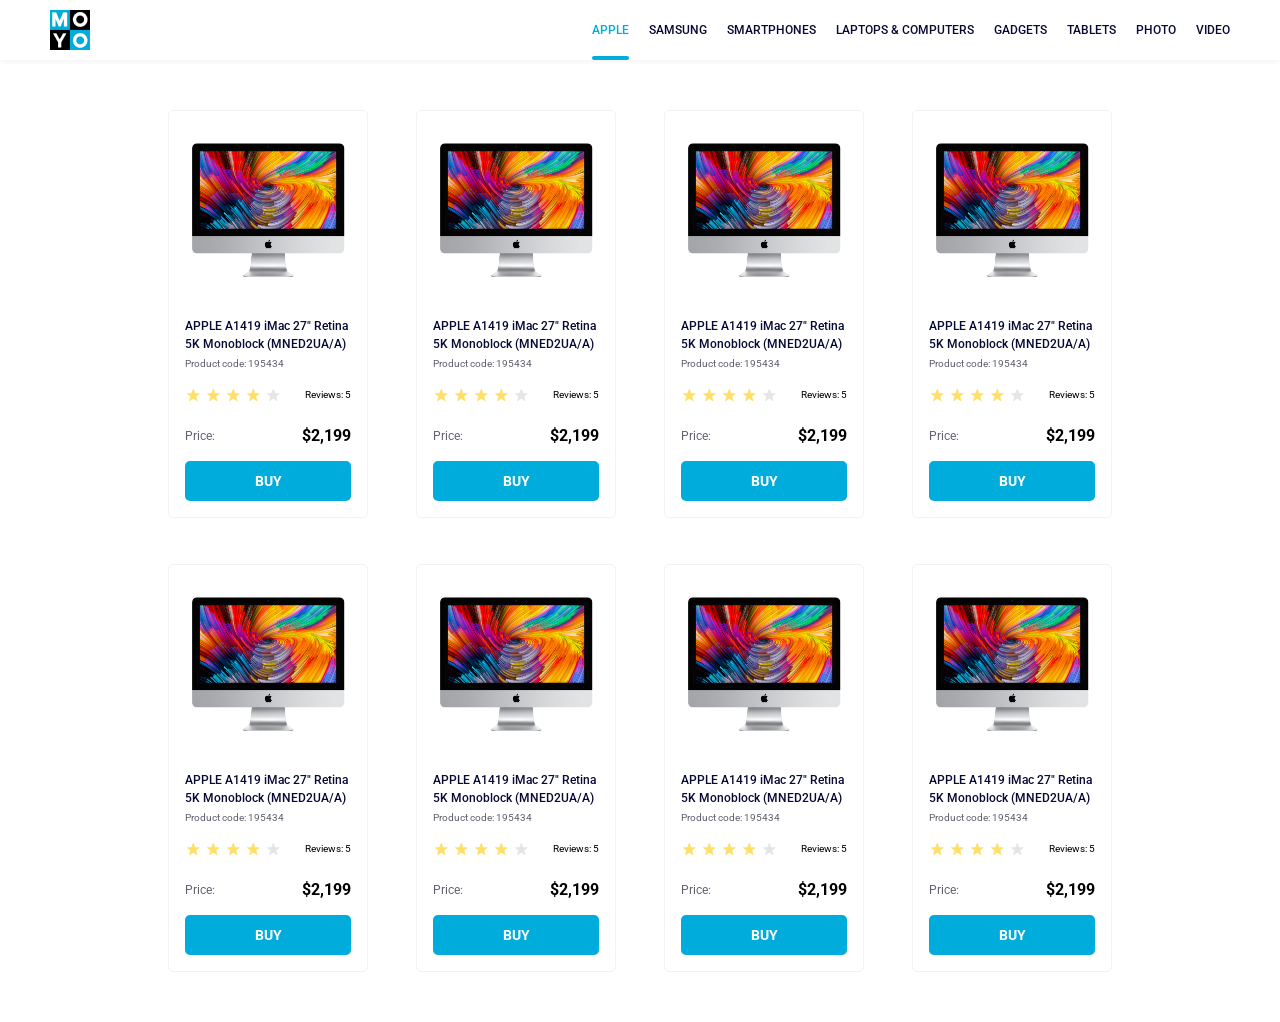
<file: index.html>
<!doctype html><html lang="en"><head><meta charset="utf-8"><meta name="viewport" content="width=device-width, initial-scale=1.0"><title>Catalog</title><link rel="preconnect" href="https://fonts.gstatic.com"><link href="https://fonts.googleapis.com/css2?family=Roboto:wght@400;500;700&display=swap" rel="stylesheet"><link rel="stylesheet" href="index.b15a79cd.css"></head><body> <header class="header"> <a class="header__logo" href="#"> <img class="header__logo-image" src="logo.eddae0ff.png" alt="Moyo logo"> </a> <nav class="nav"> <ul class="menu"> <li class="menu__list-item"> <a class="is-active menu__link" href="#"> Apple </a> </li> <li class="menu__list-item"> <a class="menu__link" href="#"> Samsung </a> </li> <li class="menu__list-item"> <a class="menu__link" href="#"> Smartphones </a> </li> <li class="menu__list-item"> <a data-qa="nav-hover" class="menu__link" href="#"> Laptops & computers </a> </li> <li class="menu__list-item"> <a class="menu__link" href="#"> Gadgets </a> </li> <li class="menu__list-item"> <a class="menu__link" href="#"> Tablets </a> </li> <li class="menu__list-item"> <a class="menu__link" href="#"> Photo </a> </li> <li class="menu__list-item"> <a class="menu__link" href="#"> Video </a> </li> </ul> </nav> </header> <main class="main"> <div class="container"> <div data-qa="card" class="card"> <img class="card__image" src="imac.202c52ff.jpeg" alt="imac computer"> <h1 class="card__title"> APPLE A1419 iMac 27" Retina 5K Monoblock (MNED2UA/A) </h1> <p class="card__code">Product code: 195434</p> <div class="reviews"> <div class="stars"> <div class="stars__star" alt="gold-star"></div> <div class="stars__star" alt="gold-star"></div> <div class="stars__star" alt="gold-star"></div> <div class="stars__star" alt="gold-star"></div> <div class="stars__star" alt="gold-star"></div> </div> <p class="reviews__number">Reviews: 5</p> </div> <div class="price"> <p class="price__title">Price:</p> <h2 class="price__number">$2,199</h2> </div> <a data-qa="card-hover" class="button button--blue" href="#"> Buy </a> </div> <div data-qa="card" class="card"> <img class="card__image" src="imac.202c52ff.jpeg" alt="imac computer"> <h1 class="card__title"> APPLE A1419 iMac 27" Retina 5K Monoblock (MNED2UA/A) </h1> <p class="card__code">Product code: 195434</p> <div class="reviews"> <div class="stars"> <div class="stars__star" alt="gold-star"></div> <div class="stars__star" alt="gold-star"></div> <div class="stars__star" alt="gold-star"></div> <div class="stars__star" alt="gold-star"></div> <div class="stars__star" alt="gold-star"></div> </div> <p class="reviews__number">Reviews: 5</p> </div> <div class="price"> <p class="price__title">Price:</p> <h2 class="price__number">$2,199</h2> </div> <a data-qa="card-hover" class="button button--blue" href="#"> Buy </a> </div> <div data-qa="card" class="card"> <img class="card__image" src="imac.202c52ff.jpeg" alt="imac computer"> <h1 class="card__title"> APPLE A1419 iMac 27" Retina 5K Monoblock (MNED2UA/A) </h1> <p class="card__code">Product code: 195434</p> <div class="reviews"> <div class="stars"> <div class="stars__star" alt="gold-star"></div> <div class="stars__star" alt="gold-star"></div> <div class="stars__star" alt="gold-star"></div> <div class="stars__star" alt="gold-star"></div> <div class="stars__star" alt="gold-star"></div> </div> <p class="reviews__number">Reviews: 5</p> </div> <div class="price"> <p class="price__title">Price:</p> <h2 class="price__number">$2,199</h2> </div> <a data-qa="card-hover" class="button button--blue" href="#"> Buy </a> </div> <div data-qa="card" class="card"> <img class="card__image" src="imac.202c52ff.jpeg" alt="imac computer"> <h1 class="card__title"> APPLE A1419 iMac 27" Retina 5K Monoblock (MNED2UA/A) </h1> <p class="card__code">Product code: 195434</p> <div class="reviews"> <div class="stars"> <div class="stars__star" alt="gold-star"></div> <div class="stars__star" alt="gold-star"></div> <div class="stars__star" alt="gold-star"></div> <div class="stars__star" alt="gold-star"></div> <div class="stars__star" alt="gold-star"></div> </div> <p class="reviews__number">Reviews: 5</p> </div> <div class="price"> <p class="price__title">Price:</p> <h2 class="price__number">$2,199</h2> </div> <a data-qa="card-hover" class="button button--blue" href="#"> Buy </a> </div> <div data-qa="card" class="card"> <img class="card__image" src="imac.202c52ff.jpeg" alt="imac computer"> <h1 class="card__title"> APPLE A1419 iMac 27" Retina 5K Monoblock (MNED2UA/A) </h1> <p class="card__code">Product code: 195434</p> <div class="reviews"> <div class="stars"> <div class="stars__star" alt="gold-star"></div> <div class="stars__star" alt="gold-star"></div> <div class="stars__star" alt="gold-star"></div> <div class="stars__star" alt="gold-star"></div> <div class="stars__star" alt="gold-star"></div> </div> <p class="reviews__number">Reviews: 5</p> </div> <div class="price"> <p class="price__title">Price:</p> <h2 class="price__number">$2,199</h2> </div> <a data-qa="card-hover" class="button button--blue" href="#"> Buy </a> </div> <div data-qa="card" class="card"> <img class="card__image" src="imac.202c52ff.jpeg" alt="imac computer"> <h1 class="card__title"> APPLE A1419 iMac 27" Retina 5K Monoblock (MNED2UA/A) </h1> <p class="card__code">Product code: 195434</p> <div class="reviews"> <div class="stars"> <div class="stars__star" alt="gold-star"></div> <div class="stars__star" alt="gold-star"></div> <div class="stars__star" alt="gold-star"></div> <div class="stars__star" alt="gold-star"></div> <div class="stars__star" alt="gold-star"></div> </div> <p class="reviews__number">Reviews: 5</p> </div> <div class="price"> <p class="price__title">Price:</p> <h2 class="price__number">$2,199</h2> </div> <a data-qa="card-hover" class="button button--blue" href="#"> Buy </a> </div> <div data-qa="card" class="card"> <img class="card__image" src="imac.202c52ff.jpeg" alt="imac computer"> <h1 class="card__title"> APPLE A1419 iMac 27" Retina 5K Monoblock (MNED2UA/A) </h1> <p class="card__code">Product code: 195434</p> <div class="reviews"> <div class="stars"> <div class="stars__star" alt="gold-star"></div> <div class="stars__star" alt="gold-star"></div> <div class="stars__star" alt="gold-star"></div> <div class="stars__star" alt="gold-star"></div> <div class="stars__star" alt="gold-star"></div> </div> <p class="reviews__number">Reviews: 5</p> </div> <div class="price"> <p class="price__title">Price:</p> <h2 class="price__number">$2,199</h2> </div> <a data-qa="card-hover" class="button button--blue" href="#"> Buy </a> </div> <div data-qa="card" class="card"> <img class="card__image" src="imac.202c52ff.jpeg" alt="imac computer"> <h1 class="card__title"> APPLE A1419 iMac 27" Retina 5K Monoblock (MNED2UA/A) </h1> <p class="card__code">Product code: 195434</p> <div class="reviews"> <div class="stars"> <div class="stars__star" alt="gold-star"></div> <div class="stars__star" alt="gold-star"></div> <div class="stars__star" alt="gold-star"></div> <div class="stars__star" alt="gold-star"></div> <div class="stars__star" alt="gold-star"></div> </div> <p class="reviews__number">Reviews: 5</p> </div> <div class="price"> <p class="price__title">Price:</p> <h2 class="price__number">$2,199</h2> </div> <a data-qa="card-hover" class="button button--blue" href="#"> Buy </a> </div> </div> </main> </body></html>
</file>
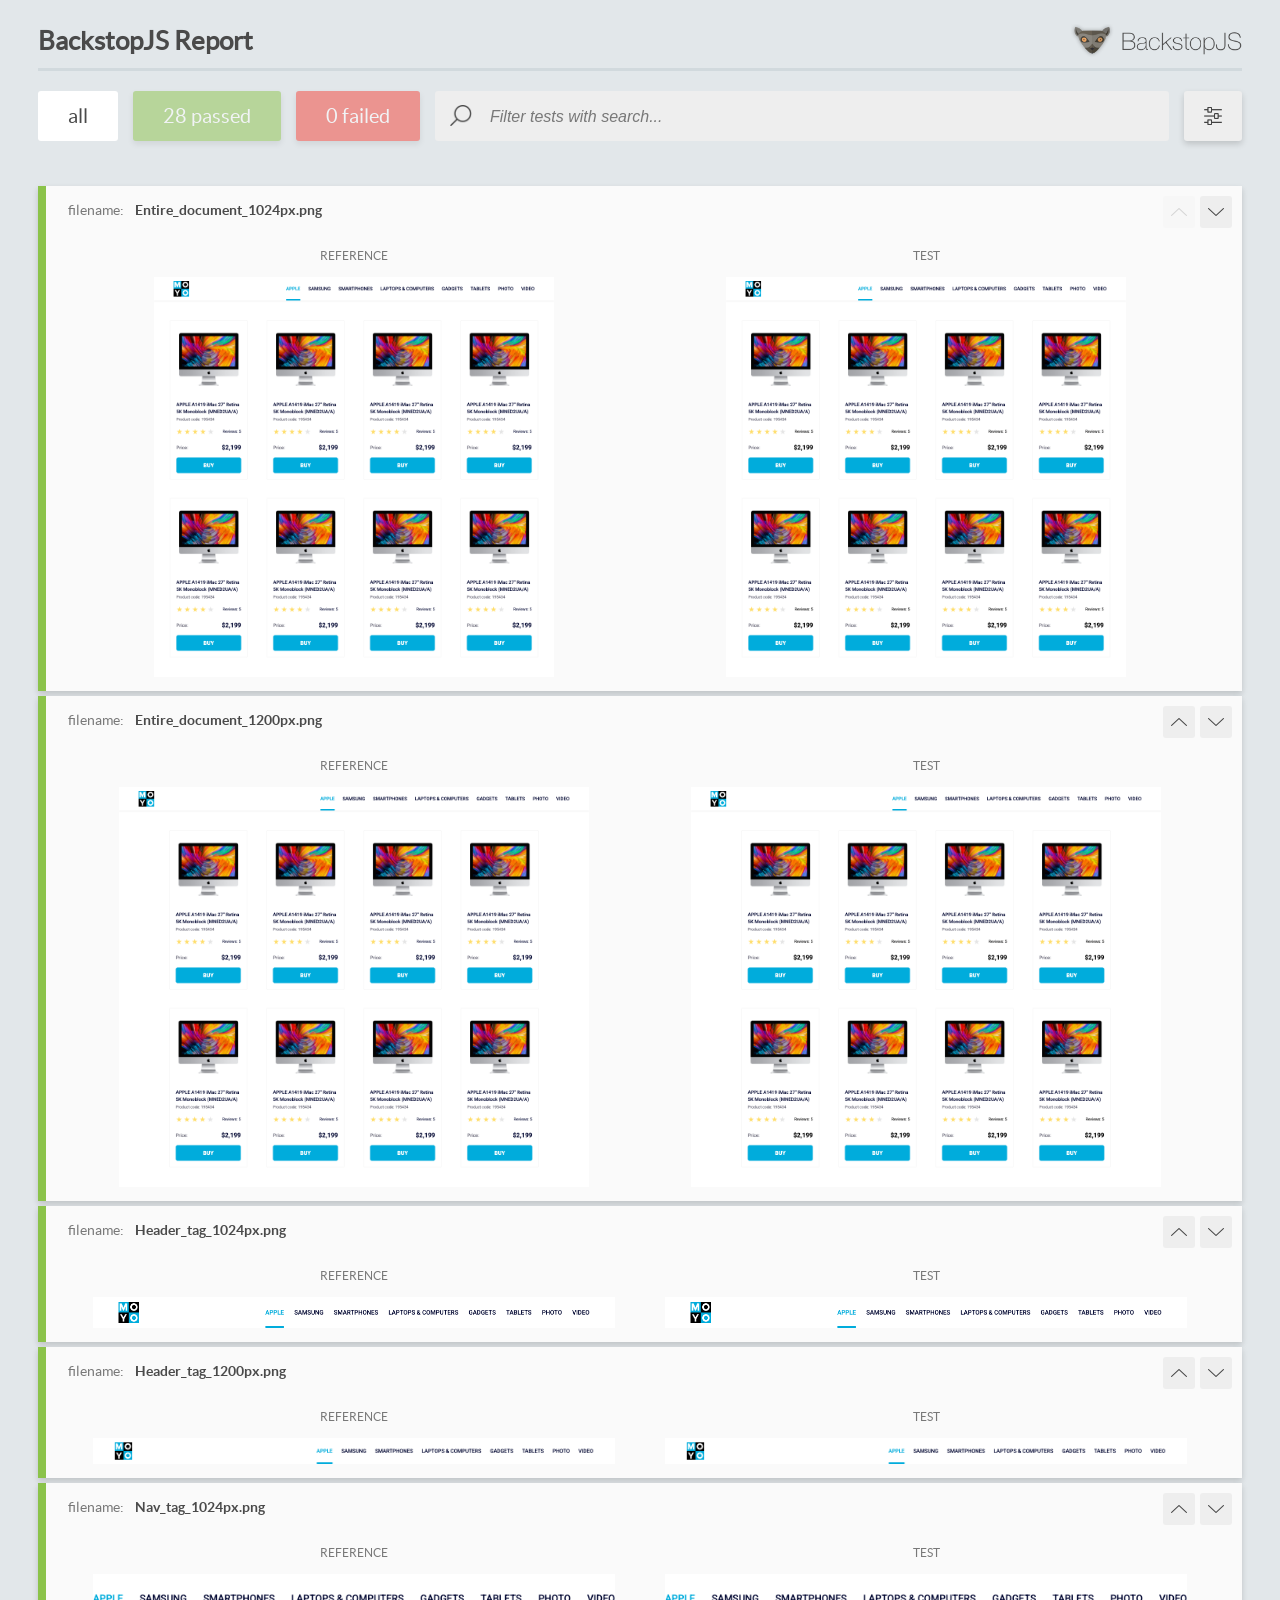
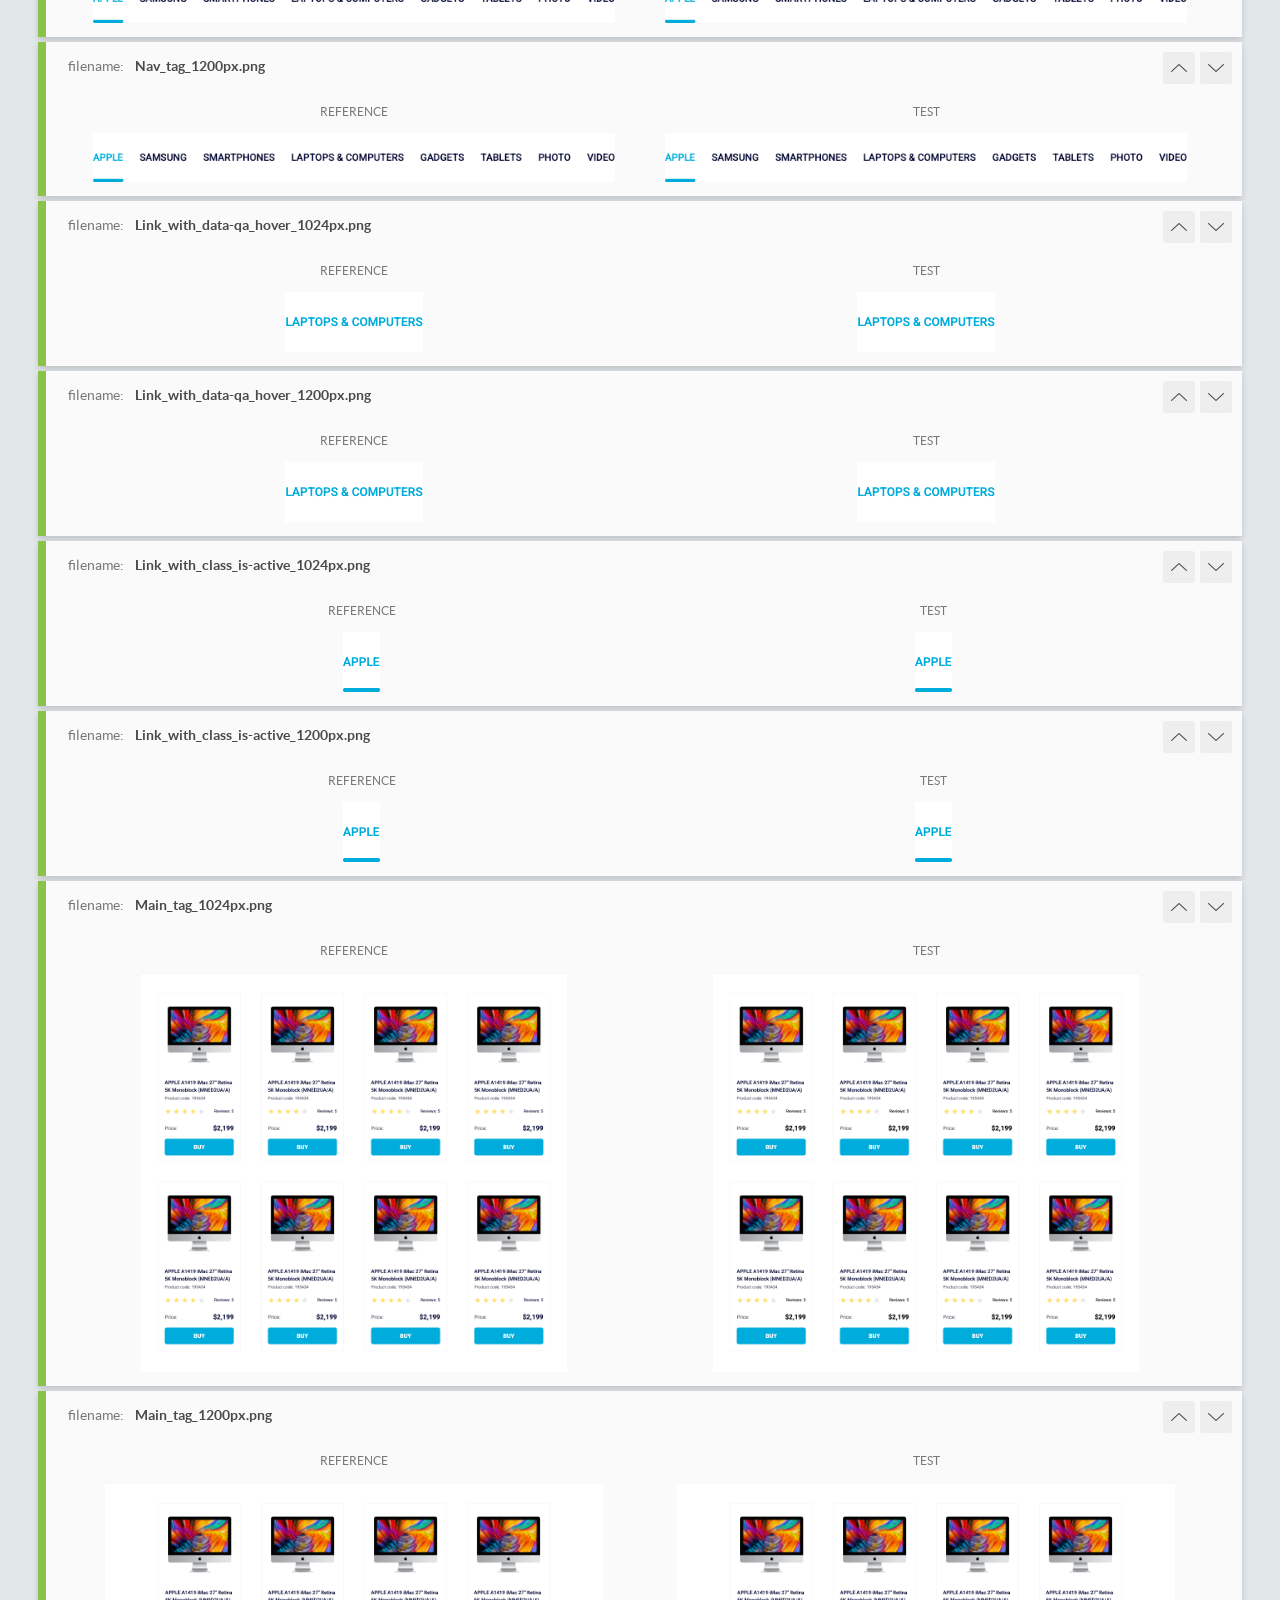
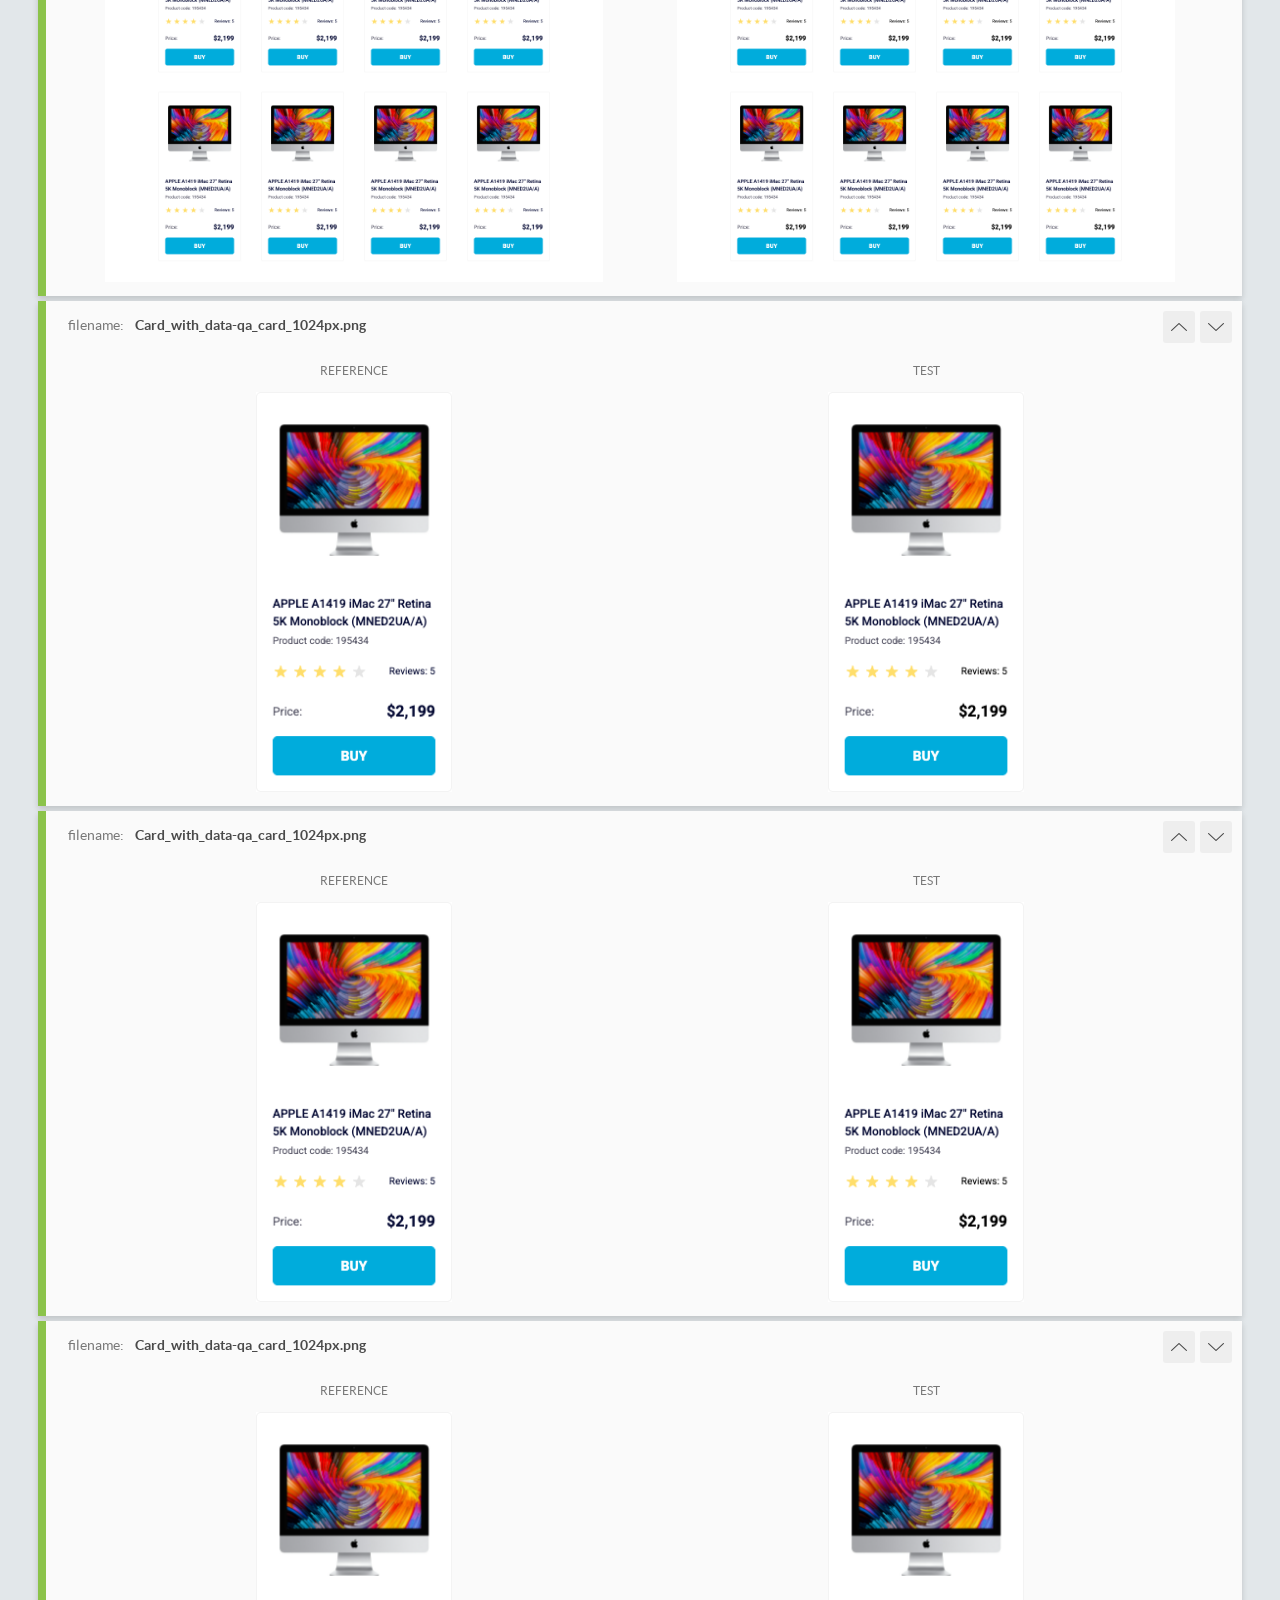
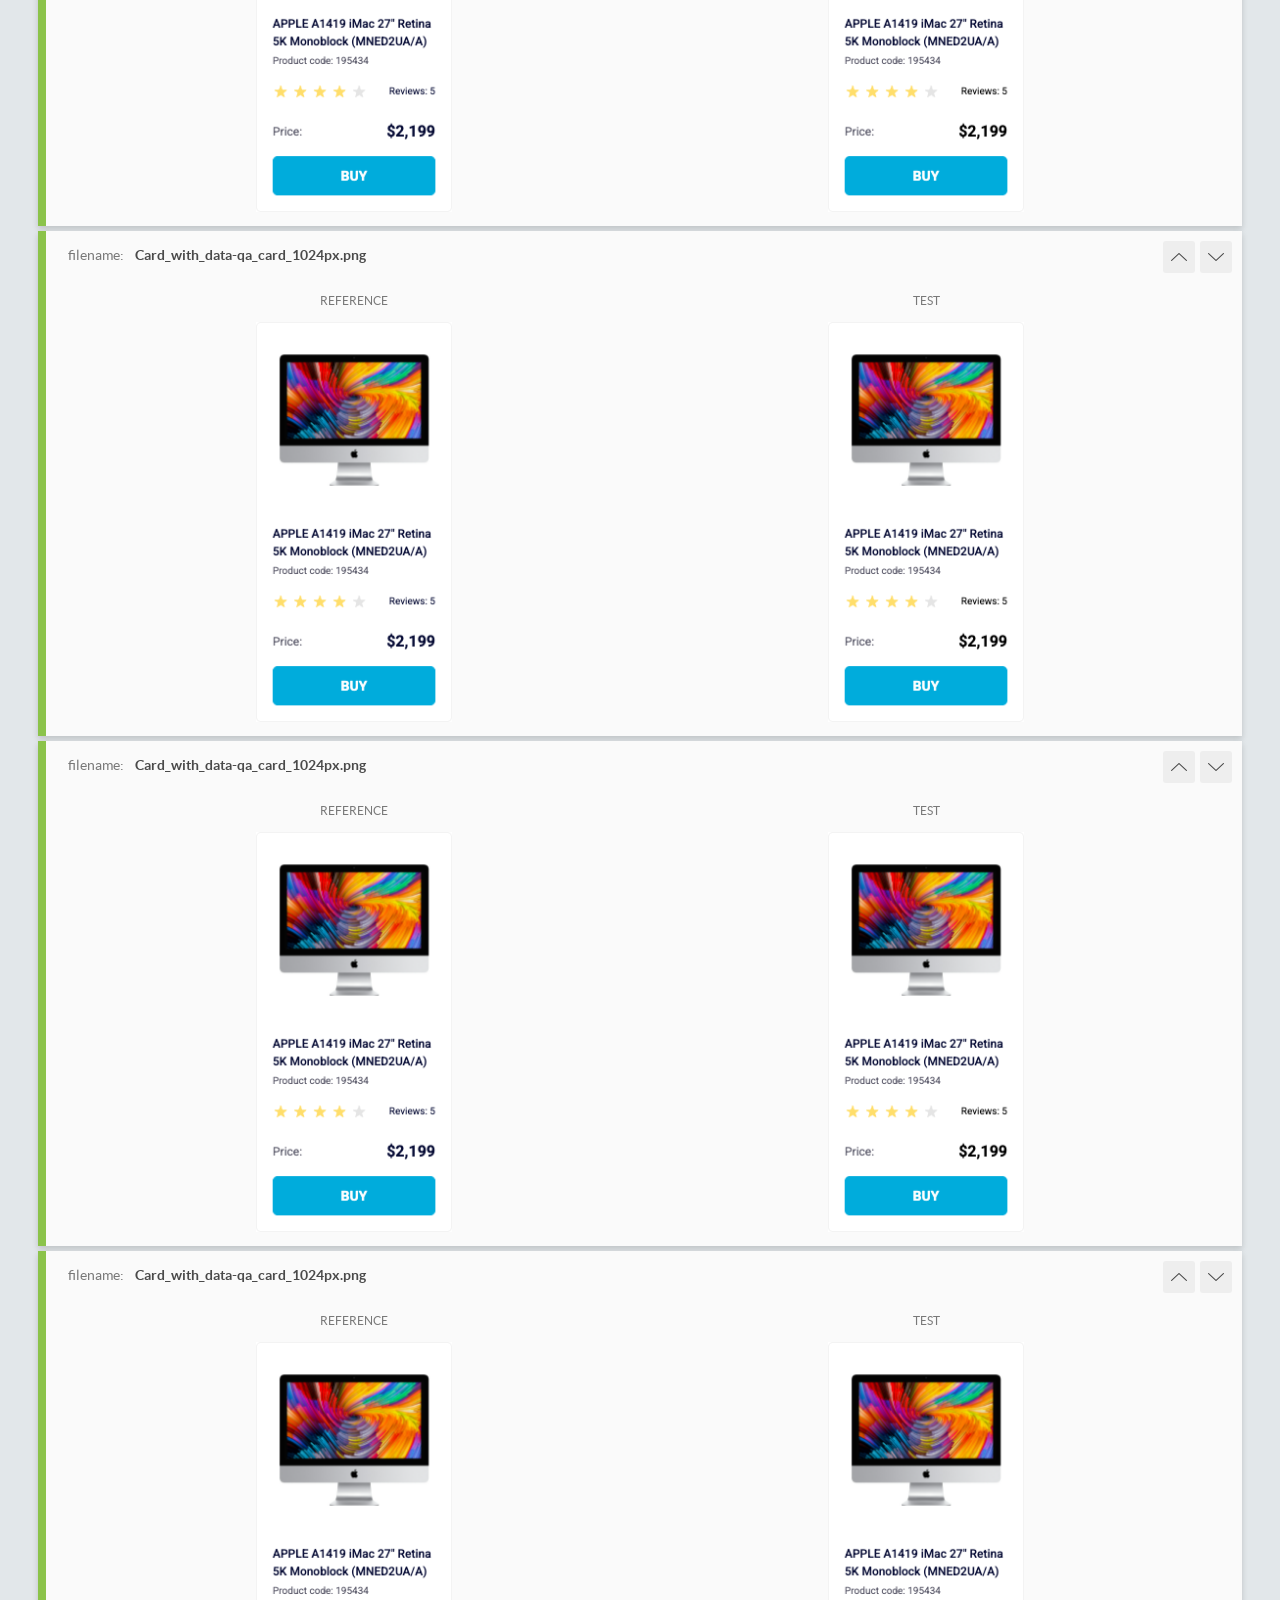
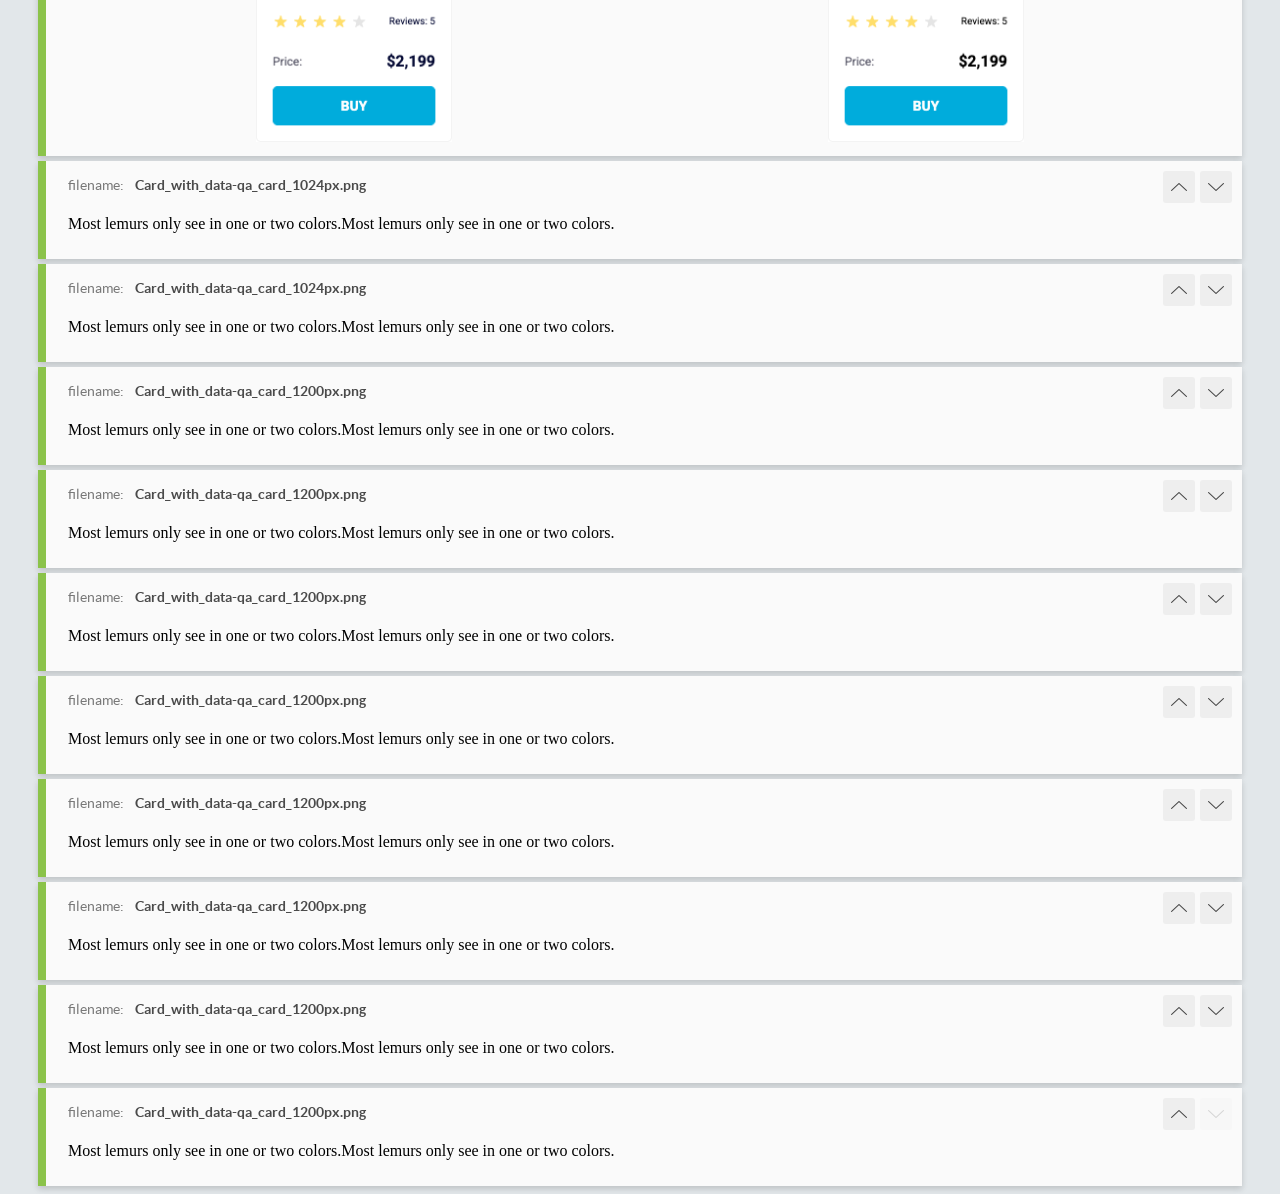
<file: report/html_report/index.html>
<!DOCTYPE html>
<html>
  <head>
    <meta charset="utf-8">
    <!-- Disable Cache -->
    <meta http-equiv="Cache-Control" content="no-cache, no-store, must-revalidate">
    <meta http-equiv="Pragma" content="no-cache">
    <meta http-equiv="Expires" content="0">

    <title>BackstopJS Report</title>

    <style>
      @font-face {
          font-family: 'latoregular';
          src: url('./assets/fonts/lato-regular-webfont.woff2') format('woff2'),
              url('./assets/fonts/lato-regular-webfont.woff') format('woff');
          font-weight: 400;
          font-style: normal;
      }
      @font-face {
          font-family: 'latobold';
          src: url('./assets/fonts/lato-bold-webfont.woff2') format('woff2'),
              url('./assets/fonts/lato-bold-webfont.woff') format('woff');
          font-weight: 700;
          font-style: normal;
      }

      .ReactModal__Body--open {
          overflow: hidden;
      }
      .ReactModal__Body--open .header {
        display: none;
      }

    </style>
  </head>
  <body style="background-color: #E2E7EA">
    <div id="root">

    </div>
    <script>
      function report (report) { // eslint-disable-line no-unused-vars
        window.tests = report;
      }
    </script>
    <script src="config.js"></script>
    <script src="index_bundle.js"></script>
  </body>
</html>
</file>
<file: index.b15a79cd.css>
@import "https://fonts.googleapis.com/css2?family=Roboto:wght@500&display=swap";body{--blue-color:#00acdc;margin:0}.header{background-color:#fff;justify-content:space-between;align-items:center;padding:0 50px;display:flex;box-shadow:0 2px 4px #0000000d}.header__logo{width:40px;height:40px;display:block}.header__logo-image{width:100%;height:100%}.menu{margin:0;padding:0;list-style:none;display:flex}.menu__list-item{margin-left:20px}.menu__list-item:first-child{margin-left:0}.menu__link{text-transform:uppercase;white-space:nowrap;color:#060b35;align-items:center;height:60px;font-family:Roboto,sans-serif;font-size:12px;font-weight:500;text-decoration:none;transition:color .3s;display:flex;position:relative}.menu__link.is-active{color:var(--blue-color)}.menu__link.is-active:after{content:"";background-color:var(--blue-color);border-radius:2px;height:4px;position:absolute;bottom:0;left:0;right:0}.menu__link:hover{color:var(--blue-color)}.menu__link:target{color:#00acdc}.card{box-sizing:border-box;background-color:#fff;border:1px solid #f3f3f3;border-radius:5px;width:200px;height:408px;padding:32px 16px 16px}.card__image{width:160px;height:134px;margin:0 auto 40px;display:block}.card__title{color:#060b35;margin-bottom:5px;font-size:12px;font-weight:500;line-height:18px}.card__code{color:#616070;margin-bottom:18px;font-size:10px;font-weight:400}.reviews{justify-content:space-between;align-items:center;margin-bottom:24px;display:flex}.reviews__number{font-size:10px;line-height:14px}.price{justify-content:space-between;align-items:center;margin-bottom:16px;display:flex}.price__title{color:#616070;font-size:12px;font-weight:400}.price__number{font-size:16px;line-height:18px}.button{text-transform:uppercase;border:none;border-radius:5px;justify-content:center;align-items:center;width:166px;height:40px;font-size:14px;font-weight:700;line-height:40px;text-decoration:none;display:flex}.button--blue{color:#fff;background-color:#00acdc}.button:hover{color:#00acdc;cursor:pointer;background-color:#fff;border:1px solid #00acdc;width:164px;height:38px}.stars{align-items:center;display:flex}.stars__star{background-image:url(star-active.edda4c43.svg);background-position:50%;background-repeat:no-repeat;width:16px;height:16px;margin-right:4px}.stars__star:last-child{background-image:url(star.822d561e.svg);margin-left:0}*{box-sizing:border-box;margin:0;padding:0}body{margin:0;font-family:Roboto,sans-serif}.main{max-width:1200px;margin:0 auto}.container{justify-items:center;gap:46px 48px;max-width:1024px;margin:0 auto;padding:50px 40px;display:grid}@media (width>=1024px){.container{grid-template-columns:repeat(4,1fr)}}@media (width>=768px) and (width<=1023px){.container{grid-template-columns:repeat(3,1fr)}}@media (width>=488px) and (width<=767px){.container{grid-template-columns:repeat(2,1fr)}}@media (width<=487px){.container{grid-template-columns:1fr}}
/*# sourceMappingURL=index.b15a79cd.css.map */
</file>
